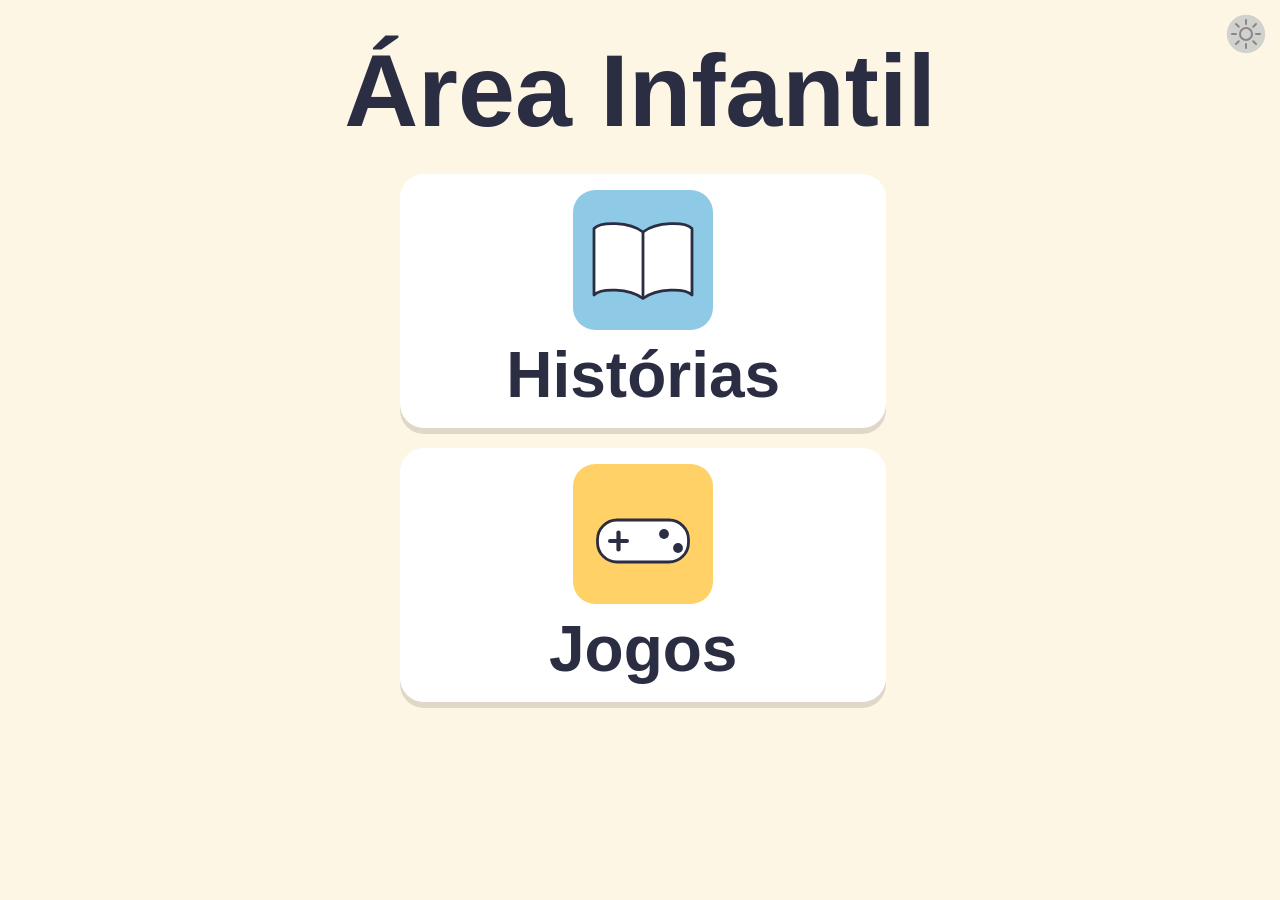
<file: index.html>
<!DOCTYPE html>
<html lang="pt-BR">
<head>
<meta charset="UTF-8">
<meta name="viewport" content="width=device-width, initial-scale=1.0, user-scalable=no">
<title>Área Infantil</title>
<link rel="stylesheet" href="css/style.css?v=5">
</head>
<body>

<main id="view-desktop" class="view">
  <button id="botao-config" class="botao-config" aria-label="Configurações">
    <img src="assets/icon-config.svg" alt="">
  </button>
  <h1 class="titulo-area">Área Infantil</h1>
  <div id="grade-apps" class="grade"></div>
</main>

<main id="view-historias" class="view hidden">
  <button class="botao-voltar" data-voltar="desktop">← Voltar</button>
  <h1 class="titulo-area">Histórias</h1>
  <div id="grade-historias" class="grade"></div>
</main>

<main id="view-jogos" class="view hidden">
  <button class="botao-voltar" data-voltar="desktop">← Voltar</button>
  <h1 class="titulo-area">Jogos</h1>
  <div id="grade-jogos" class="grade"></div>
</main>

<main id="view-cobrinha" class="view view-jogo hidden">
  <div class="jogo-topo">
    <button class="botao-voltar" data-voltar="jogos" aria-label="Voltar">←</button>
    <span class="jogo-nome">COBRINHA</span>
    <span id="cobrinha-pontos" class="jogo-pontos">0000</span>
  </div>
  <div id="cobrinha-tela" class="jogo-tela">
    <canvas id="cobrinha-canvas"></canvas>
  </div>
  <div class="controles controles-cruz">
    <button class="tecla tecla-cima" data-dir="cima" aria-label="Cima">▲</button>
    <button class="tecla tecla-esquerda" data-dir="esquerda" aria-label="Esquerda">◀</button>
    <button class="tecla tecla-direita" data-dir="direita" aria-label="Direita">▶</button>
    <button class="tecla tecla-baixo" data-dir="baixo" aria-label="Baixo">▼</button>
  </div>
  <div id="cobrinha-fim" class="jogo-fim hidden">
    <p>Fim de jogo!</p>
    <p id="cobrinha-fim-pontos" class="jogo-fim-pontos"></p>
    <div class="modal-botoes">
      <button id="cobrinha-reiniciar" class="botao-play-pequeno">Jogar de novo</button>
      <button id="cobrinha-fim-voltar" class="botao-voltar">Voltar</button>
    </div>
  </div>
</main>

<main id="view-tetris" class="view view-jogo hidden">
  <div class="jogo-topo">
    <button class="botao-voltar" data-voltar="jogos" aria-label="Voltar">←</button>
    <span class="jogo-nome">TETRIS</span>
    <span id="tetris-pontos" class="jogo-pontos">0000</span>
  </div>
  <div id="tetris-tela" class="jogo-tela">
    <canvas id="tetris-canvas"></canvas>
  </div>
  <div class="controles controles-tetris">
    <button class="tecla" data-tetris="esquerda" aria-label="Esquerda">◀</button>
    <button class="tecla" data-tetris="baixo" aria-label="Descer">▼</button>
    <button class="tecla" data-tetris="direita" aria-label="Direita">▶</button>
    <button class="tecla tecla-girar" data-tetris="girar" aria-label="Girar">↻</button>
  </div>
  <div id="tetris-fim" class="jogo-fim hidden">
    <p>Fim de jogo!</p>
    <p id="tetris-fim-pontos" class="jogo-fim-pontos"></p>
    <div class="modal-botoes">
      <button id="tetris-reiniciar" class="botao-play-pequeno">Jogar de novo</button>
      <button id="tetris-fim-voltar" class="botao-voltar">Voltar</button>
    </div>
  </div>
</main>

<main id="view-damas" class="view hidden">
  <button class="botao-voltar" data-voltar="jogos">← Voltar</button>
  <div class="jogo-damas">
    <span id="damas-status" class="damas-status">Sua vez</span>
    <div id="damas-tabuleiro" class="damas-tabuleiro"></div>
    <div id="damas-fim" class="jogo-fim hidden">
      <p id="damas-fim-texto">Fim de jogo!</p>
      <div class="modal-botoes">
        <button id="damas-reiniciar" class="botao-play-pequeno">Jogar de novo</button>
        <button id="damas-fim-voltar" class="botao-voltar">Voltar</button>
      </div>
    </div>
  </div>
</main>

<div id="modal-pin" class="modal hidden">
  <div class="modal-caixa">
    <p>Digite o PIN dos pais</p>
    <input id="pin-input" type="password" inputmode="numeric" pattern="[0-9]*" maxlength="8" autocomplete="off">
    <p id="pin-erro" class="pin-erro hidden">PIN incorreto</p>
    <div class="modal-botoes">
      <button id="pin-cancelar" class="botao-voltar">Cancelar</button>
      <button id="pin-confirmar" class="botao-play-pequeno">Entrar</button>
    </div>
  </div>
</div>

<main id="view-player" class="view hidden">
  <button class="botao-voltar" data-voltar="historias">← Voltar</button>
  <h1 id="player-titulo" class="titulo-area"></h1>
  <img id="player-capa" class="player-capa" alt="">
  <audio id="player-audio"></audio>
  <div class="player-controles">
    <button id="player-playpause" class="botao-play" aria-label="Tocar/pausar">▶</button>
    <input id="player-timeline" type="range" min="0" max="100" value="0" aria-label="Linha do tempo da história">
    <span id="player-tempo" class="player-tempo">0:00 / 0:00</span>
  </div>
</main>

<script src="js/app.js?v=5"></script>
</body>
</html>
</file>
<file: css/style.css>
* {
  box-sizing: border-box;
  -webkit-tap-highlight-color: transparent;
  user-select: none;
}

html, body {
  margin: 0;
  padding: 0;
  height: 100%;
  overflow: hidden;
  background: #fef6e4;
  font-family: -apple-system, "Segoe UI", Roboto, sans-serif;
}

.view {
  position: relative;
  height: 100vh;
  padding: 24px;
  display: flex;
  flex-direction: column;
  align-items: center;
}

.hidden {
  display: none !important;
}

.titulo-area {
  color: #2b2d42;
  font-size: 8vw;
  margin: 8px 0 24px 0;
  text-align: center;
}

.grade {
  display: grid;
  grid-template-columns: repeat(auto-fit, minmax(38vw, 1fr));
  gap: 20px;
  width: 100%;
  max-width: 480px;
}

.tile {
  background: #ffffff;
  border: none;
  border-radius: 24px;
  box-shadow: 0 6px 0 rgba(0,0,0,0.12);
  padding: 16px;
  display: flex;
  flex-direction: column;
  align-items: center;
  gap: 8px;
  font-size: 5vw;
  color: #2b2d42;
  font-weight: 600;
}

.tile:active {
  transform: translateY(4px);
  box-shadow: 0 2px 0 rgba(0,0,0,0.12);
}

.tile img {
  width: 100%;
  max-width: 140px;
  aspect-ratio: 1 / 1;
  object-fit: cover;
  border-radius: 16px;
}

.botao-voltar {
  align-self: flex-start;
  background: #ffffff;
  border: none;
  border-radius: 16px;
  padding: 10px 18px;
  font-size: 4.5vw;
  color: #2b2d42;
  box-shadow: 0 4px 0 rgba(0,0,0,0.12);
  margin-bottom: 8px;
}

.botao-voltar:active {
  transform: translateY(3px);
  box-shadow: 0 1px 0 rgba(0,0,0,0.12);
}

.player-capa {
  width: 60vw;
  max-width: 280px;
  aspect-ratio: 1 / 1;
  object-fit: cover;
  border-radius: 24px;
  box-shadow: 0 8px 0 rgba(0,0,0,0.1);
  margin-bottom: 24px;
}

.player-controles {
  width: 100%;
  max-width: 420px;
  display: flex;
  flex-direction: column;
  align-items: center;
  gap: 16px;
}

.botao-play {
  width: 84px;
  height: 84px;
  border-radius: 50%;
  border: none;
  background: #ff8fab;
  color: #fff;
  font-size: 34px;
  box-shadow: 0 6px 0 rgba(0,0,0,0.15);
}

.botao-play:active {
  transform: translateY(4px);
  box-shadow: 0 2px 0 rgba(0,0,0,0.15);
}

#player-timeline {
  width: 100%;
  height: 36px;
  accent-color: #ff8fab;
}

.player-tempo {
  color: #2b2d42;
  font-size: 4vw;
}

.botao-config {
  position: absolute;
  top: 14px;
  right: 14px;
  width: 40px;
  height: 40px;
  border: none;
  border-radius: 50%;
  background: transparent;
  padding: 0;
  opacity: 0.55;
}

.botao-config img {
  width: 100%;
  height: 100%;
}

.modal {
  position: fixed;
  inset: 0;
  background: rgba(0, 0, 0, 0.45);
  display: flex;
  align-items: center;
  justify-content: center;
  z-index: 10;
}

.modal-caixa {
  background: #ffffff;
  border-radius: 20px;
  padding: 24px;
  width: 80vw;
  max-width: 320px;
  text-align: center;
  color: #2b2d42;
}

.modal-caixa input {
  width: 100%;
  font-size: 6vw;
  text-align: center;
  letter-spacing: 6px;
  padding: 10px;
  margin: 12px 0;
  border-radius: 12px;
  border: 2px solid #d9d9d9;
}

.pin-erro {
  color: #d62839;
  font-size: 3.6vw;
}

.modal-botoes {
  display: flex;
  gap: 12px;
  justify-content: center;
}

.botao-play-pequeno {
  background: #ff8fab;
  color: #fff;
  border: none;
  border-radius: 16px;
  padding: 10px 18px;
  font-size: 4.5vw;
  box-shadow: 0 4px 0 rgba(0, 0, 0, 0.12);
}

.botao-play-pequeno:active {
  transform: translateY(3px);
  box-shadow: 0 1px 0 rgba(0, 0, 0, 0.12);
}

/* --- Jogos em tela cheia, estilo Nokia --- */

.view-jogo {
  padding: 0;
  background: #2b2d42;
  align-items: stretch;
}

.jogo-topo {
  flex: 0 0 auto;
  display: flex;
  align-items: center;
  justify-content: space-between;
  padding: 6px 10px;
  color: #c7f0d8;
  font-family: "Courier New", monospace;
  font-weight: 700;
  letter-spacing: 2px;
}

.jogo-topo .botao-voltar {
  align-self: center;
  margin: 0;
  padding: 4px 16px;
  font-size: 22px;
  border-radius: 12px;
}

.jogo-nome {
  font-size: 16px;
  opacity: 0.7;
}

.jogo-pontos {
  font-size: 24px;
  min-width: 3.2em;
  text-align: right;
}

.jogo-tela {
  flex: 1 1 auto;
  min-height: 0;
  margin: 0 8px;
  background: #c7f0d8;
  border: 4px solid #1b1c2b;
  border-radius: 10px;
  display: flex;
  align-items: center;
  justify-content: center;
  overflow: hidden;
  touch-action: none;
}

.jogo-tela canvas {
  display: block;
}

.controles {
  flex: 0 0 auto;
  padding: 10px 12px 14px;
  display: grid;
  gap: 8px;
  touch-action: none;
}

.tecla {
  border: none;
  border-radius: 18px;
  background: #e9ecf5;
  box-shadow: 0 5px 0 #11121d;
  color: #2b2d42;
  font-size: 30px;
  min-height: 62px;
  touch-action: none;
}

.tecla.apertada,
.tecla:active {
  transform: translateY(4px);
  box-shadow: 0 1px 0 #11121d;
  background: #c7f0d8;
}

/* Cobrinha: cruz ocupando a largura toda */
.controles-cruz {
  grid-template-columns: 1fr 1fr 1fr;
  grid-template-areas:
    ". cima ."
    "esquerda baixo direita";
}

.tecla-cima { grid-area: cima; }
.tecla-esquerda { grid-area: esquerda; }
.tecla-direita { grid-area: direita; }
.tecla-baixo { grid-area: baixo; }

/* Tetris: setas à esquerda, girar grande à direita */
.controles-tetris {
  grid-template-columns: 1fr 1fr 1fr 1.3fr;
}

.controles-tetris .tecla {
  min-height: 84px;
}

.tecla-girar {
  background: #ff8fab;
  color: #fff;
  font-size: 40px;
  border-radius: 50px;
}

.jogo-fim {
  position: fixed;
  top: 0;
  right: 0;
  bottom: 0;
  left: 0;
  background: rgba(254, 246, 230, 0.94);
  display: flex;
  flex-direction: column;
  align-items: center;
  justify-content: center;
  gap: 12px;
  color: #2b2d42;
  font-size: 7vw;
  z-index: 5;
}

.jogo-fim p { margin: 0; }

.jogo-fim-pontos {
  font-size: 5vw;
  font-weight: 700;
}

.jogo-damas {
  display: flex;
  flex-direction: column;
  align-items: center;
  gap: 14px;
  width: 100%;
}

.damas-status {
  color: #2b2d42;
  font-size: 4.5vw;
  font-weight: 600;
  min-height: 1.4em;
  text-align: center;
}

.damas-tabuleiro {
  display: grid;
  grid-template-columns: repeat(8, 1fr);
  width: min(90vw, 380px);
  aspect-ratio: 1 / 1;
  border-radius: 12px;
  overflow: hidden;
  box-shadow: 0 6px 0 rgba(0, 0, 0, 0.12);
}

.damas-casa {
  border: none;
  padding: 0;
  margin: 0;
  display: flex;
  align-items: center;
  justify-content: center;
  position: relative;
}

.damas-casa.clara {
  background: #fef6e4;
}

.damas-casa.escura {
  background: #8d6e63;
}

.damas-casa.movivel::after {
  content: '';
  width: 24%;
  height: 24%;
  border-radius: 50%;
  background: rgba(76, 201, 240, 0.75);
}

.damas-casa.selecionada {
  outline: 3px solid #4cc9f0;
  outline-offset: -3px;
}

.peca {
  width: 76%;
  height: 76%;
  border-radius: 50%;
  box-shadow: 0 3px 0 rgba(0, 0, 0, 0.25);
  display: flex;
  align-items: center;
  justify-content: center;
}

.peca.jogador {
  background: #ff8fab;
}

.peca.bot {
  background: #2b2d42;
}

.peca.dama::before {
  content: '★';
  color: #fff;
  font-size: 3.8vw;
}
</file>
